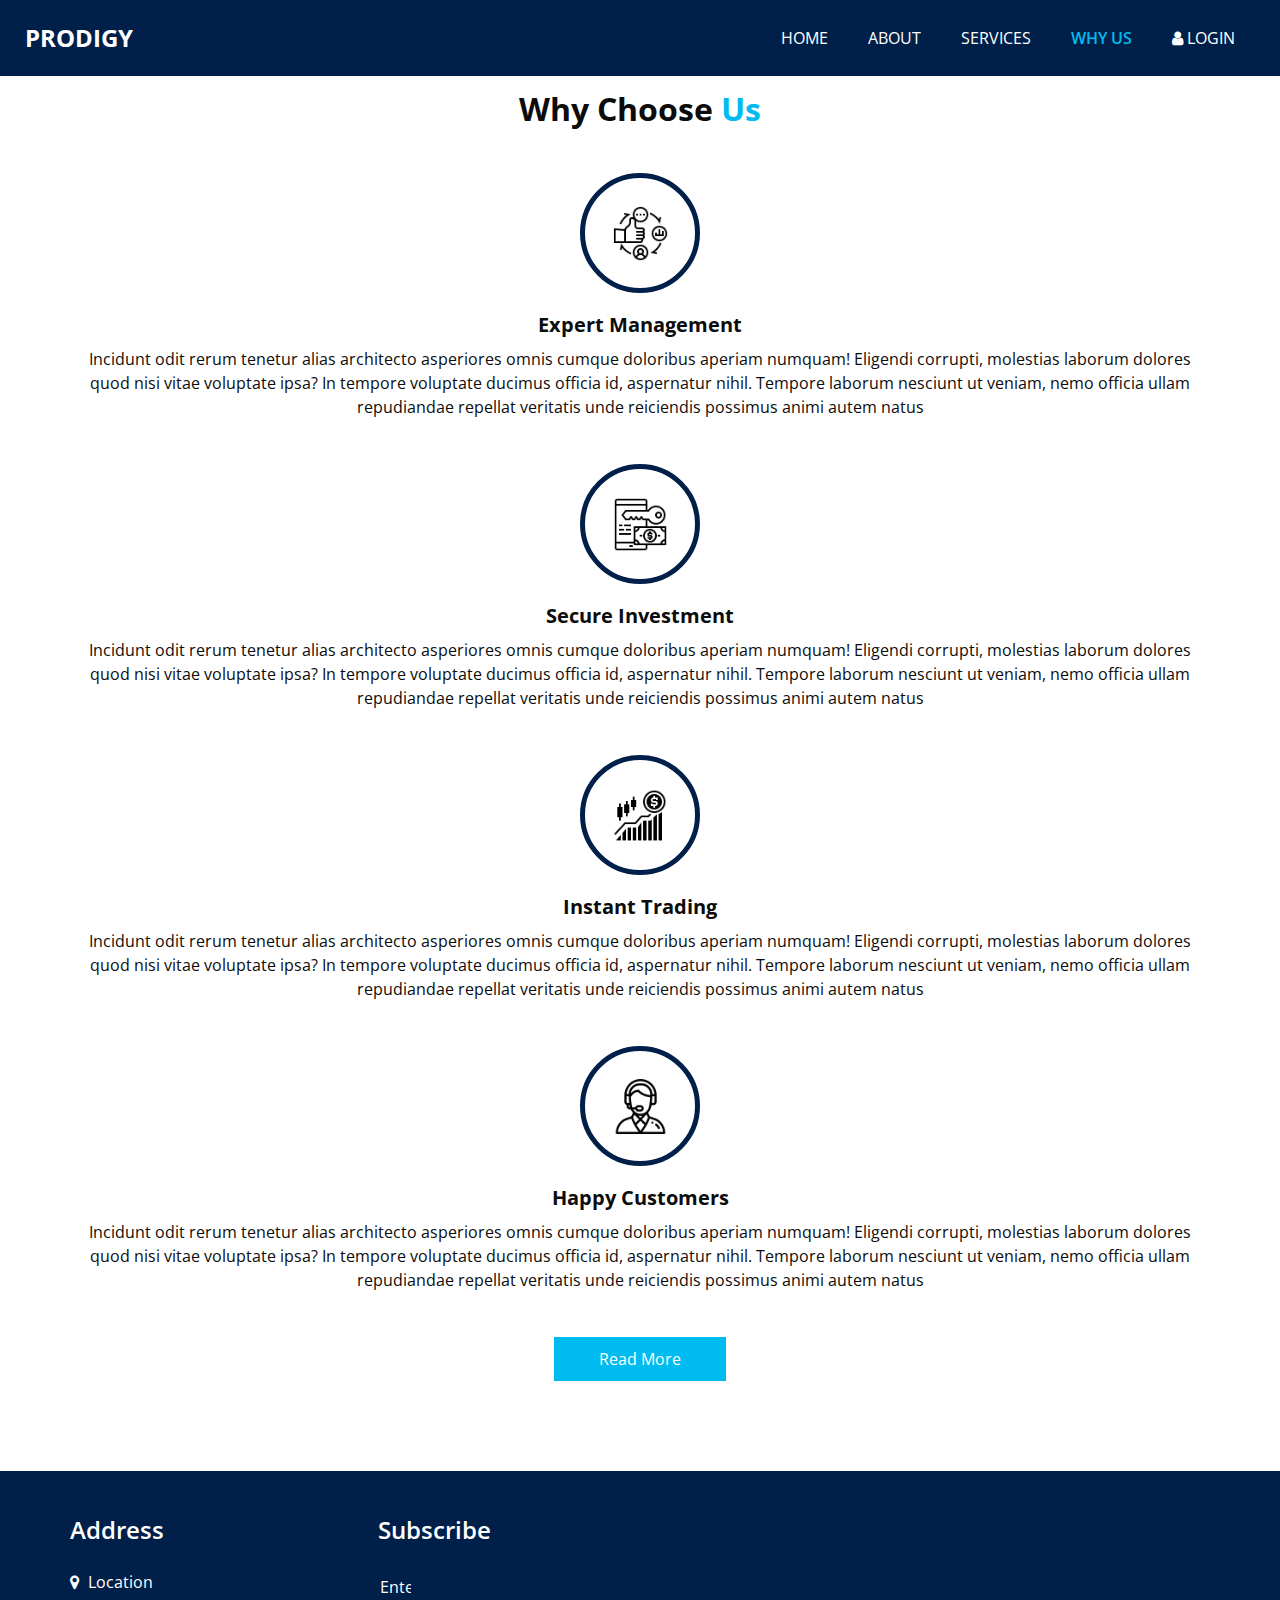
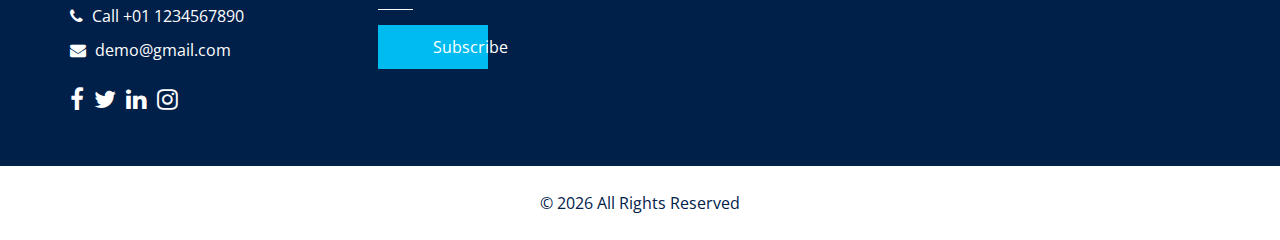
<file: why.html>
<!DOCTYPE html>
<html>

<head>
  <!-- Basic -->
  <meta charset="utf-8" />
  <meta http-equiv="X-UA-Compatible" content="IE=edge" />
  <!-- Mobile Metas -->
  <meta name="viewport" content="width=device-width, initial-scale=1, shrink-to-fit=no" />
  <!-- Site Metas -->
  <meta name="keywords" content="" />
  <meta name="description" content="" />
  <meta name="author" content="" />
  <link rel="shortcut icon" href="images/favicon.png" type="">

  <title> why Us </title>

  <!-- bootstrap core css -->
  <link rel="stylesheet" type="text/css" href="css/bootstrap.css" />

  <!-- fonts style -->
  <link href="https://fonts.googleapis.com/css2?family=Roboto:wght@400;500;700;900&display=swap" rel="stylesheet">

  <!--owl slider stylesheet -->
  <link rel="stylesheet" type="text/css" href="https://cdnjs.cloudflare.com/ajax/libs/OwlCarousel2/2.3.4/assets/owl.carousel.min.css" />

  <!-- font awesome style -->
  <link href="css/font-awesome.min.css" rel="stylesheet" />

  <!-- Custom styles for this template -->
  <link href="css/style.css" rel="stylesheet" />
  <!-- responsive style -->
  <link href="css/responsive.css" rel="stylesheet" />

</head>

<body class="sub_page">

  <div class="hero_area">

    <div class="hero_bg_box">
      <div class="bg_img_box">
        <img src="images/hero-bg.png" alt="">
      </div>
    </div>

    <!-- header section strats -->
   <header style="background-color:#00204A" class="fixed-top header_section" >
      <div class="container-fluid">
        <nav class="navbar navbar-expand-lg custom_nav-container ">
          <a class="navbar-brand" href="index.html">
            <span>
              PRODIGY
            </span>
          </a>

          <button class="navbar-toggler" type="button" data-toggle="collapse" data-target="#navbarSupportedContent" aria-controls="navbarSupportedContent" aria-expanded="false" aria-label="Toggle navigation">
            <span class=""> </span>
          </button>

          <div class="collapse navbar-collapse" id="navbarSupportedContent">
            <ul class="navbar-nav  ">
              <li class="nav-item ">
                <a class="nav-link" href="index.html">Home </a>
              </li>
              <li class="nav-item">
                <a class="nav-link" href="about.html"> About</a>
              </li>
              <li class="nav-item">
                <a class="nav-link" href="service.html">Services</a>
              </li>
              <li class="nav-item active">
                <a class="nav-link" href="why.html">Why Us <span class="sr-only">(current)</span> </a>
              </li>

              <li class="nav-item">
                <a class="nav-link" href="#"> <i class="fa fa-user" aria-hidden="true"></i> Login</a>
              </li>

            </ul>
          </div>
        </nav>
      </div>
    </header>
    <!-- end header section -->
  </div>

  <!-- why section -->

  <section class="why_section layout_padding">
    <div class="container">
      <div class="heading_container heading_center">
        <h2>
          Why Choose <span>Us</span>
        </h2>
      </div>
      <div class="why_container">
        <div class="box">
          <div class="img-box">
            <img src="images/w1.png" alt="">
          </div>
          <div class="detail-box">
            <h5>
              Expert Management
            </h5>
            <p>
              Incidunt odit rerum tenetur alias architecto asperiores omnis cumque doloribus aperiam numquam! Eligendi corrupti, molestias laborum dolores quod nisi vitae voluptate ipsa? In tempore voluptate ducimus officia id, aspernatur nihil.
              Tempore laborum nesciunt ut veniam, nemo officia ullam repudiandae repellat veritatis unde reiciendis possimus animi autem natus
            </p>
          </div>
        </div>
        <div class="box">
          <div class="img-box">
            <img src="images/w2.png" alt="">
          </div>
          <div class="detail-box">
            <h5>
              Secure Investment
            </h5>
            <p>
              Incidunt odit rerum tenetur alias architecto asperiores omnis cumque doloribus aperiam numquam! Eligendi corrupti, molestias laborum dolores quod nisi vitae voluptate ipsa? In tempore voluptate ducimus officia id, aspernatur nihil.
              Tempore laborum nesciunt ut veniam, nemo officia ullam repudiandae repellat veritatis unde reiciendis possimus animi autem natus
            </p>
          </div>
        </div>
        <div class="box">
          <div class="img-box">
            <img src="images/w3.png" alt="">
          </div>
          <div class="detail-box">
            <h5>
              Instant Trading
            </h5>
            <p>
              Incidunt odit rerum tenetur alias architecto asperiores omnis cumque doloribus aperiam numquam! Eligendi corrupti, molestias laborum dolores quod nisi vitae voluptate ipsa? In tempore voluptate ducimus officia id, aspernatur nihil.
              Tempore laborum nesciunt ut veniam, nemo officia ullam repudiandae repellat veritatis unde reiciendis possimus animi autem natus
            </p>
          </div>
        </div>
        <div class="box">
          <div class="img-box">
            <img src="images/w4.png" alt="">
          </div>
          <div class="detail-box">
            <h5>
              Happy Customers
            </h5>
            <p>
              Incidunt odit rerum tenetur alias architecto asperiores omnis cumque doloribus aperiam numquam! Eligendi corrupti, molestias laborum dolores quod nisi vitae voluptate ipsa? In tempore voluptate ducimus officia id, aspernatur nihil.
              Tempore laborum nesciunt ut veniam, nemo officia ullam repudiandae repellat veritatis unde reiciendis possimus animi autem natus
            </p>
          </div>
        </div>
      </div>
      <div class="btn-box">
        <a href="">
          Read More
        </a>
      </div>
    </div>
  </section>

  <!-- end why section -->

  <!-- info section -->


  <section class="info_section layout_padding2">
   <div class="container">
    <div class="row">
     <div class="col-md-6 col-lg-3 info_col">
      <div class="info_contact">
       <h4>
        Address
       </h4>
       <div class="contact_link_box">
        <a href="">
         <i class="fa fa-map-marker" aria-hidden="true"></i>
         <span>
          Location
         </span>
        </a>
        <a href="">
         <i class="fa fa-phone" aria-hidden="true"></i>
         <span>
          Call +01 1234567890
         </span>
        </a>
        <a href="">
         <i class="fa fa-envelope" aria-hidden="true"></i>
         <span>
          demo@gmail.com
         </span>
        </a>
       </div>
      </div>
      <div class="info_social">
       <a href="">
        <i class="fa fa-facebook" aria-hidden="true"></i>
       </a>
       <a href="">
        <i class="fa fa-twitter" aria-hidden="true"></i>
       </a>
       <a href="">
        <i class="fa fa-linkedin" aria-hidden="true"></i>
       </a>
       <a href="">
        <i class="fa fa-instagram" aria-hidden="true"></i>
       </a>
      </div>
     </div>
     <div class="col-md-6 col-lg-3 info_col">


      <div class="col-md-6 col-lg-3 info_col ">
       <h4>
        Subscribe
       </h4>
       <form action="#">
        <input type="text" placeholder="Enter email" />
        <button type="submit">
         Subscribe
        </button>
       </form>
      </div>
     </div>
    </div>
  </section>

  <!-- end info section -->

  <!-- footer section -->
  <section class="footer_section">
   <div class="container">
    <p>
     &copy; <span id="displayYear"></span> All Rights Reserved
    </p>
   </div>
  </section>
  <!-- footer section -->
  
  <!-- jQery -->
  <script type="text/javascript" src="js/jquery-3.4.1.min.js"></script>
  <!-- popper js -->
  <script src="https://cdn.jsdelivr.net/npm/popper.js@1.16.0/dist/umd/popper.min.js" integrity="sha384-Q6E9RHvbIyZFJoft+2mJbHaEWldlvI9IOYy5n3zV9zzTtmI3UksdQRVvoxMfooAo" crossorigin="anonymous">
  </script>
  <!-- bootstrap js -->
  <script type="text/javascript" src="js/bootstrap.js"></script>
  <!-- owl slider -->
  <script type="text/javascript" src="https://cdnjs.cloudflare.com/ajax/libs/OwlCarousel2/2.3.4/owl.carousel.min.js">
  </script>
  <!-- custom js -->
  <script type="text/javascript" src="js/custom.js"></script>
  
</body>

</html>
</file>
<file: css/style.css>
@import url("https://fonts.googleapis.com/css2?family=Lato:wght@400;700&family=Open+Sans:wght@300;400;600;700&display=swap");
body {
  font-family: "Open Sans", sans-serif;
  color: #0c0c0c;
  background-color: #ffffff;
  overflow-x: hidden;
}

.layout_padding {
  padding: 90px 0;
}

.layout_padding2 {
  padding: 75px 0;
}

.layout_padding2-top {
  padding-top: 75px;
}

.layout_padding2-bottom {
  padding-bottom: 75px;
}

.layout_padding-top {
  padding-top: 90px;
}

.layout_padding-bottom {
  padding-bottom: 90px;
}

.heading_container {
  display: -webkit-box;
  display: -ms-flexbox;
  display: flex;
  -webkit-box-orient: vertical;
  -webkit-box-direction: normal;
      -ms-flex-direction: column;
          flex-direction: column;
  -webkit-box-align: start;
      -ms-flex-align: start;
          align-items: flex-start;
}

.heading_container h2 {
  position: relative;
  font-weight: bold;
  margin-bottom: 0;
}

.heading_container h2 span {
  color: #00bbf0;
}

.heading_container p {
  margin-top: 10px;
  margin-bottom: 0;
}

.heading_container.heading_center {
  -webkit-box-align: center;
      -ms-flex-align: center;
          align-items: center;
  text-align: center;
}

a,
a:hover,
a:focus {
  text-decoration: none;
}

a:hover,
a:focus {
  color: initial;
}

.btn,
.btn:focus {
  outline: none !important;
  -webkit-box-shadow: none;
          box-shadow: none;
}

/*header section*/
.hero_area {
  position: relative;
  min-height: 100vh;
  display: -webkit-box;
  display: -ms-flexbox;
  display: flex;
  -webkit-box-orient: vertical;
  -webkit-box-direction: normal;
      -ms-flex-direction: column;
          flex-direction: column;
}

.hero_area .hero_bg_box {
  position: absolute;
  top: 0;
  left: 0;
  width: 100%;
  height: 100%;
  display: -webkit-box;
  display: -ms-flexbox;
  display: flex;
  -webkit-box-pack: center;
      -ms-flex-pack: center;
          justify-content: center;
  -webkit-box-align: end;
      -ms-flex-align: end;
          align-items: flex-end;
  overflow: hidden;
  z-index: -1;
}

.hero_area .hero_bg_box .bg_img_box {
  min-width: 100%;
  min-height: 100%;
}

.hero_area .hero_bg_box img {
  min-width: 100%;
  min-height: 100%;
}

.sub_page .hero_area {
  min-height: auto;
  background: linear-gradient(130deg, #231a6f, #0f054c);
}

.sub_page .hero_area .hero_bg_box {
  display: none;
}

.header_section {
  padding: 15px 0;
}

.header_section .container-fluid {
  padding-right: 25px;
  padding-left: 25px;
}

.navbar-brand span {
  font-weight: bold;
  font-size: 24px;
  color: #ffffff;
}

.custom_nav-container {
  padding: 0;
}

.custom_nav-container .navbar-nav {
  margin-left: auto;
}

.custom_nav-container .navbar-nav .nav-item .nav-link {
  padding: 5px 20px;
  color: #ffffff;
  text-align: center;
  text-transform: uppercase;
  border-radius: 5px;
  -webkit-transition: all 0.3s;
  transition: all 0.3s;
}

.custom_nav-container .navbar-nav .nav-item:hover .nav-link, .custom_nav-container .navbar-nav .nav-item.active .nav-link {
  color: #00bbf0;
}

.custom_nav-container .navbar-nav .nav-item.active .nav-link {
  font-weight: 600;
}

.custom_nav-container .nav_search-btn {
  width: 35px;
  height: 35px;
  padding: 0;
  border: none;
  color: #ffffff;
}

.custom_nav-container .nav_search-btn:hover {
  color: #00bbf0;
}

.custom_nav-container .navbar-toggler {
  outline: none;
}

.custom_nav-container .navbar-toggler {
  padding: 0;
  width: 37px;
  height: 42px;
  -webkit-transition: all 0.3s;
  transition: all 0.3s;
}

.custom_nav-container .navbar-toggler span {
  display: block;
  width: 35px;
  height: 4px;
  background-color: #ffffff;
  margin: 7px 0;
  -webkit-transition: all 0.3s;
  transition: all 0.3s;
  position: relative;
  border-radius: 5px;
  transition: all 0.3s;
}

.custom_nav-container .navbar-toggler span::before, .custom_nav-container .navbar-toggler span::after {
  content: "";
  position: absolute;
  left: 0;
  height: 100%;
  width: 100%;
  background-color: #ffffff;
  top: -10px;
  border-radius: 5px;
  -webkit-transition: all 0.3s;
  transition: all 0.3s;
}

.custom_nav-container .navbar-toggler span::after {
  top: 10px;
}

.custom_nav-container .navbar-toggler[aria-expanded="true"] {
  -webkit-transform: rotate(360deg);
          transform: rotate(360deg);
}

.custom_nav-container .navbar-toggler[aria-expanded="true"] span {
  -webkit-transform: rotate(45deg);
          transform: rotate(45deg);
}

.custom_nav-container .navbar-toggler[aria-expanded="true"] span::before, .custom_nav-container .navbar-toggler[aria-expanded="true"] span::after {
  -webkit-transform: rotate(90deg);
          transform: rotate(90deg);
  top: 0;
}

/*end header section*/
/* slider section */
.slider_section {
  -webkit-box-flex: 1;
      -ms-flex: 1;
          flex: 1;
  display: -webkit-box;
  display: -ms-flexbox;
  display: flex;
  -webkit-box-align: center;
      -ms-flex-align: center;
          align-items: center;
  position: relative;
  padding: 45px 0 145px 0;
}

.slider_section .row {
  -webkit-box-align: center;
      -ms-flex-align: center;
          align-items: center;
}

.slider_section #customCarousel1 {
  width: 100%;
  position: unset;
}

.slider_section .detail-box {
  color: #00204A;
}

.slider_section .detail-box h1 {
  font-size: 3rem;
  font-weight: bold;
  text-transform: uppercase;
  margin-bottom: 15px;
  color: #ffffff;
}

.slider_section .detail-box p {
  color: #fefefe;
  font-size: 14px;
}

.slider_section .detail-box .btn-box {
  display: -webkit-box;
  display: -ms-flexbox;
  display: flex;
  margin: 0 -5px;
  margin-top: 25px;
}

.slider_section .detail-box .btn-box a {
  margin: 5px;
  text-align: center;
  width: 165px;
}

.slider_section .detail-box .btn-box .btn1 {
  display: inline-block;
  padding: 10px 15px;
  background-color: #00bbf0;
  color: #ffffff;
  border-radius: 0;
  -webkit-transition: all 0.3s;
  transition: all 0.3s;
  border: none;
}

.slider_section .detail-box .btn-box .btn1:hover {
  background-color: #007fa4;
}

.slider_section .detail-box .btn-box .btn2 {
  display: inline-block;
  padding: 10px 15px;
  background-color: #000000;
  color: #ffffff;
  border-radius: 0;
  -webkit-transition: all 0.3s;
  transition: all 0.3s;
  border: none;
}

.slider_section .detail-box .btn-box .btn2:hover {
  background-color: black;
}

.slider_section .img-box {
  margin: 45px 0;
}

.slider_section .img-box img {
  width: 100%;
  -webkit-animation: upDown 5s infinite;
          animation: upDown 5s infinite;
}

@-webkit-keyframes upDown {
  0% {
    -webkit-transform: translateY(-45px);
            transform: translateY(-45px);
  }
  50% {
    -webkit-transform: translateY(45px);
            transform: translateY(45px);
  }
  100% {
    -webkit-transform: translateY(-45px);
            transform: translateY(-45px);
  }
}

@keyframes upDown {
  0% {
    -webkit-transform: translateY(-45px);
            transform: translateY(-45px);
  }
  50% {
    -webkit-transform: translateY(45px);
            transform: translateY(45px);
  }
  100% {
    -webkit-transform: translateY(-45px);
            transform: translateY(-45px);
  }
}

.slider_section .carousel-indicators {
  position: unset;
  margin: 0;
  -webkit-box-pack: center;
      -ms-flex-pack: center;
          justify-content: center;
  -webkit-box-align: center;
      -ms-flex-align: center;
          align-items: center;
}

.slider_section .carousel-indicators li {
  background-color: #ffffff;
  width: 12px;
  height: 12px;
  border-radius: 100%;
  opacity: 1;
}

.slider_section .carousel-indicators li.active {
  width: 20px;
  height: 20px;
  background-color: #00bbf0;
}

.service_section {
  position: relative;
}

.service_section .box {
  display: -webkit-box;
  display: -ms-flexbox;
  display: flex;
  -webkit-box-orient: vertical;
  -webkit-box-direction: normal;
      -ms-flex-direction: column;
          flex-direction: column;
  -webkit-box-align: center;
      -ms-flex-align: center;
          align-items: center;
  text-align: center;
  margin-top: 45px;
  background-color: #F5F5FF;
  padding: 20px;
  border-radius: 5px;
}

.service_section .box .img-box {
  display: -webkit-box;
  display: -ms-flexbox;
  display: flex;
  -webkit-box-pack: center;
      -ms-flex-pack: center;
          justify-content: center;
  -webkit-box-align: start;
      -ms-flex-align: start;
          align-items: flex-start;
  width: 125px;
  min-width: 75px;
  height: 75px;
  margin-bottom: 15px;
}

.service_section .box .img-box img {
  max-width: 100%;
  max-height: 100%;
  -webkit-transition: all 0.3s;
  transition: all 0.3s;
}

.service_section .box .detail-box h5 {
  font-weight: bold;
  text-transform: uppercase;
}

.service_section .box .detail-box a {
  color: #00204A;
  font-weight: 600;
}

.service_section .box .detail-box a:hover {
  color: #00BBF0;
}

.service_section .btn-box {
  display: -webkit-box;
  display: -ms-flexbox;
  display: flex;
  -webkit-box-pack: center;
      -ms-flex-pack: center;
          justify-content: center;
  margin-top: 45px;
}

.service_section .btn-box a {
  display: inline-block;
  padding: 10px 45px;
  background-color: #00bbf0;
  color: #ffffff;
  border-radius: 0;
  -webkit-transition: all 0.3s;
  transition: all 0.3s;
  border: none;
}

.service_section .btn-box a:hover {
  background-color: #007fa4;
}

.about_section {
  background-color: #00204A;
  color: #ffffff;
}

.about_section .heading_container {
  margin-bottom: 45px;
}

.about_section .row {
  -webkit-box-align: center;
      -ms-flex-align: center;
          align-items: center;
}

.about_section .img-box img {
  max-width: 100%;
}

.about_section .detail-box h3 {
  font-weight: bold;
}

.about_section .detail-box p {
  margin-top: 15px;
}

.about_section .detail-box a {
  display: inline-block;
  padding: 10px 45px;
  background-color: #00bbf0;
  color: #ffffff;
  border-radius: 0px;
  -webkit-transition: all 0.3s;
  transition: all 0.3s;
  border: none;
  margin-top: 15px;
}

.about_section .detail-box a:hover {
  background-color: #007fa4;
}

.why_section .box {
  margin-top: 45px;
  display: -webkit-box;
  display: -ms-flexbox;
  display: flex;
  -webkit-box-orient: vertical;
  -webkit-box-direction: normal;
      -ms-flex-direction: column;
          flex-direction: column;
  -webkit-box-align: center;
      -ms-flex-align: center;
          align-items: center;
  text-align: center;
}

.why_section .box .img-box {
  margin-bottom: 20px;
  width: 120px;
  height: 120px;
  min-width: 120px;
  min-height: 120px;
  border-radius: 100%;
  border: 5px solid #00204a;
  display: -webkit-box;
  display: -ms-flexbox;
  display: flex;
  -webkit-box-pack: center;
      -ms-flex-pack: center;
          justify-content: center;
  -webkit-box-align: center;
      -ms-flex-align: center;
          align-items: center;
}

.why_section .box .img-box img {
  width: 55px;
  height: auto;
  fill: #00204a;
}

.why_section .box h5 {
  font-weight: bold;
  margin-bottom: 10px;
}

.why_section .box p {
  margin-bottom: 0;
}

.why_section .btn-box {
  display: -webkit-box;
  display: -ms-flexbox;
  display: flex;
  -webkit-box-pack: center;
      -ms-flex-pack: center;
          justify-content: center;
  margin-top: 45px;
}

.why_section .btn-box a {
  display: inline-block;
  padding: 10px 45px;
  background-color: #00bbf0;
  color: #ffffff;
  border-radius: 0;
  -webkit-transition: all 0.3s;
  transition: all 0.3s;
  border: none;
}

.why_section .btn-box a:hover {
  background-color: #007fa4;
}

/*team section */
.team_section {
  text-align: center;
  background-color: #00204a;
  color: #ffffff;
}

.team_section .heading_container {
  -webkit-box-pack: center;
      -ms-flex-pack: center;
          justify-content: center;
}

.team_section .team_container {
  padding: 0 15px;
}

.team_section .team_container .box {
  padding: 35px 0 0 0;
  border-radius: 5px;
  overflow: hidden;
  -webkit-transition: all .1s;
  transition: all .1s;
  margin-top: 45px;
  background: -webkit-gradient(linear, left top, left bottom, from(#002759), to(#002b64));
  background: linear-gradient(to bottom, #002759, #002b64);
}

.team_section .team_container .box .img-box {
  display: -webkit-box;
  display: -ms-flexbox;
  display: flex;
  -webkit-box-pack: center;
      -ms-flex-pack: center;
          justify-content: center;
  -webkit-box-align: center;
      -ms-flex-align: center;
          align-items: center;
}

.team_section .team_container .box .img-box img {
  width: 120px;
  border-radius: 100%;
  border: 5px solid #ffffff;
}

.team_section .team_container .box .detail-box {
  margin: 25px 0;
}

.team_section .team_container .box .detail-box h5 {
  color: #00bbf0;
  font-weight: 600;
  position: relative;
}

.team_section .team_container .box .social_box {
  padding: 10px 45px 20px 45px;
  display: -webkit-box;
  display: -ms-flexbox;
  display: flex;
  -webkit-box-pack: justify;
      -ms-flex-pack: justify;
          justify-content: space-between;
}

.team_section .team_container .box .social_box a {
  color: #ffffff;
  font-size: 22px;
}

.team_section .team_container .box .social_box a:hover {
  color: #00bbf0;
}

/*team section end*/

/* info section start */

.info_section {
  background-color: #00204a;
  color: #ffffff;
  padding: 45px 0 15px 0;
}

.info_section h4 {
  font-weight: 600;
  margin-bottom: 20px;
}

.info_section .info_col {
  margin-bottom: 30px;
}

.info_section .info_contact .contact_link_box {
  display: -webkit-box;
  display: -ms-flexbox;
  display: flex;
  -webkit-box-orient: vertical;
  -webkit-box-direction: normal;
      -ms-flex-direction: column;
          flex-direction: column;
}

.info_section .info_contact .contact_link_box a {
  margin: 5px 0;
  color: #ffffff;
}

.info_section .info_contact .contact_link_box a i {
  margin-right: 5px;
}

.info_section .info_contact .contact_link_box a:hover {
  color: #00bbf0;
}

.info_section .info_social {
  display: -webkit-box;
  display: -ms-flexbox;
  display: flex;
  margin-top: 20px;
  margin-bottom: 10px;
}

.info_section .info_social a {
  display: -webkit-box;
  display: -ms-flexbox;
  display: flex;
  -webkit-box-pack: center;
      -ms-flex-pack: center;
          justify-content: center;
  -webkit-box-align: center;
      -ms-flex-align: center;
          align-items: center;
  color: #ffffff;
  border-radius: 100%;
  margin-right: 10px;
  font-size: 24px;
}

.info_section .info_social a:hover {
  color: #00bbf0;
}

.info_section .info_links {
  display: -webkit-box;
  display: -ms-flexbox;
  display: flex;
  -webkit-box-orient: vertical;
  -webkit-box-direction: normal;
      -ms-flex-direction: column;
          flex-direction: column;
  -ms-flex-wrap: wrap;
      flex-wrap: wrap;
}

.info_section .info_links a {
  display: -webkit-box;
  display: -ms-flexbox;
  display: flex;
  -webkit-box-align: center;
      -ms-flex-align: center;
          align-items: center;
  margin-bottom: 15px;
  color: #ffffff;
}

.info_section .info_links a:hover {
  color: #00bbf0;
}

.info_section form input {
  border: none;
  border-bottom: 1px solid #ffffff;
  background-color: transparent;
  width: 100%;
  height: 45px;
  color: #ffffff;
  outline: none;
}

.info_section form input::-webkit-input-placeholder {
  color: #ffffff;
}

.info_section form input:-ms-input-placeholder {
  color: #ffffff;
}

.info_section form input::-ms-input-placeholder {
  color: #ffffff;
}

.info_section form input::placeholder {
  color: #ffffff;
}

.info_section form button {
  width: 100%;
  text-align: center;
  display: inline-block;
  padding: 10px 55px;
  background-color: #00bbf0;
  color: #ffffff;
  border-radius: 0;
  -webkit-transition: all 0.3s;
  transition: all 0.3s;
  border: none;
  margin-top: 15px;
}

.info_section form button:hover {
  background-color: #007fa4;
}

/* footer section*/
.footer_section {
  position: relative;
  background-color: #ffffff;
  text-align: center;
}

.footer_section p {
  color: #00204a;
  padding: 25px 0;
  margin: 0;
}

.footer_section p a {
  color: inherit;
}
/*# sourceMappingURL=style.css.map */
</file>
<file: css/responsive.css>
@media (max-width: 1300px) {}

@media (max-width: 1120px) {}

@media (max-width: 992px) {
  .hero_area {
    min-height: auto;
  }

  .hero_area {
    background: linear-gradient(130deg, #231a6f, #0f054c);
  }

  .hero_area .hero_bg_box {
    display: none;
  }

  .slider_section {
    padding: 45px 0 75px 0;
  }

  .custom_nav-container .navbar-nav {
    padding-top: 15px;
    align-items: center;
  }


  .custom_nav-container .navbar-nav .nav-item .nav-link {
    padding: 5px 25px;
    margin: 5px 0;
  }


}

@media (max-width: 768px) {
  .about_section .img-box {
    margin-bottom: 45px;
  }

}

@media (max-width: 576px) {
  .header_section .header_top .contact_nav a span {
    display: none;
  }


  .client_section .client_container {
    width: 100%;
  }

  .client_section .box {
    margin: 0;
  }

  .owl-nav {
    display: flex;
    justify-content: center;
    margin-top: 45px;
  }

  .client_section .owl-carousel .owl-nav .owl-prev,
  .client_section .owl-carousel .owl-nav .owl-next {
    position: unset;
    margin: 0 2.5px;
  }
}

@media (max-width: 480px) {
  .slider_section .detail-box h1 {
    font-size: 2rem;
  }

  .track_section form {
    flex-direction: column;
    align-items: flex-start;
  }

  .track_section form input {
    width: 100%;
  }

  .track_section form button {
    padding: 10px 60px;
    margin-top: 10px;
  }
}

@media (max-width: 420px) {
  .service_section .box {
    flex-direction: column;
  }

  .service_section .box .img-box {
    justify-content: flex-start;
    margin-bottom: 15px;
  }
}

@media (max-width: 376px) {}

@media (min-width: 1200px) {
  .container {
    max-width: 1170px;
  }
}
</file>
